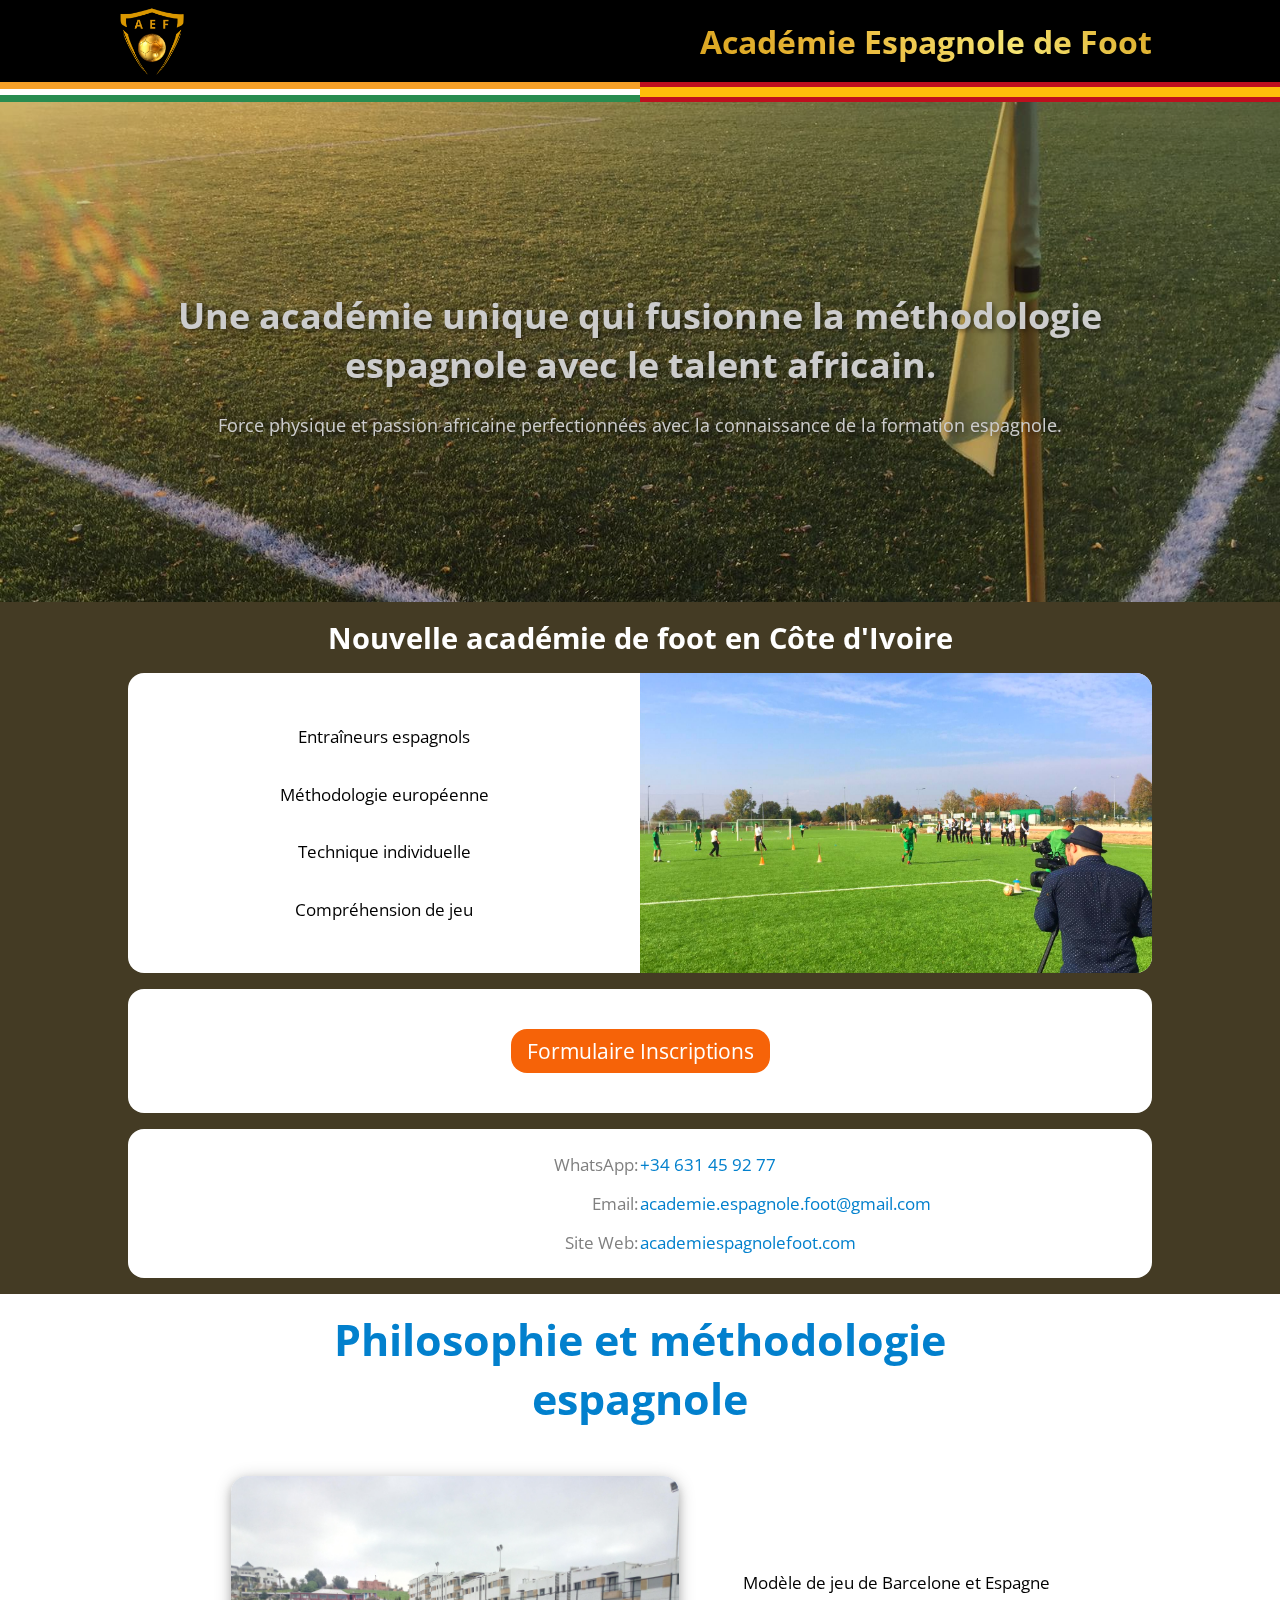
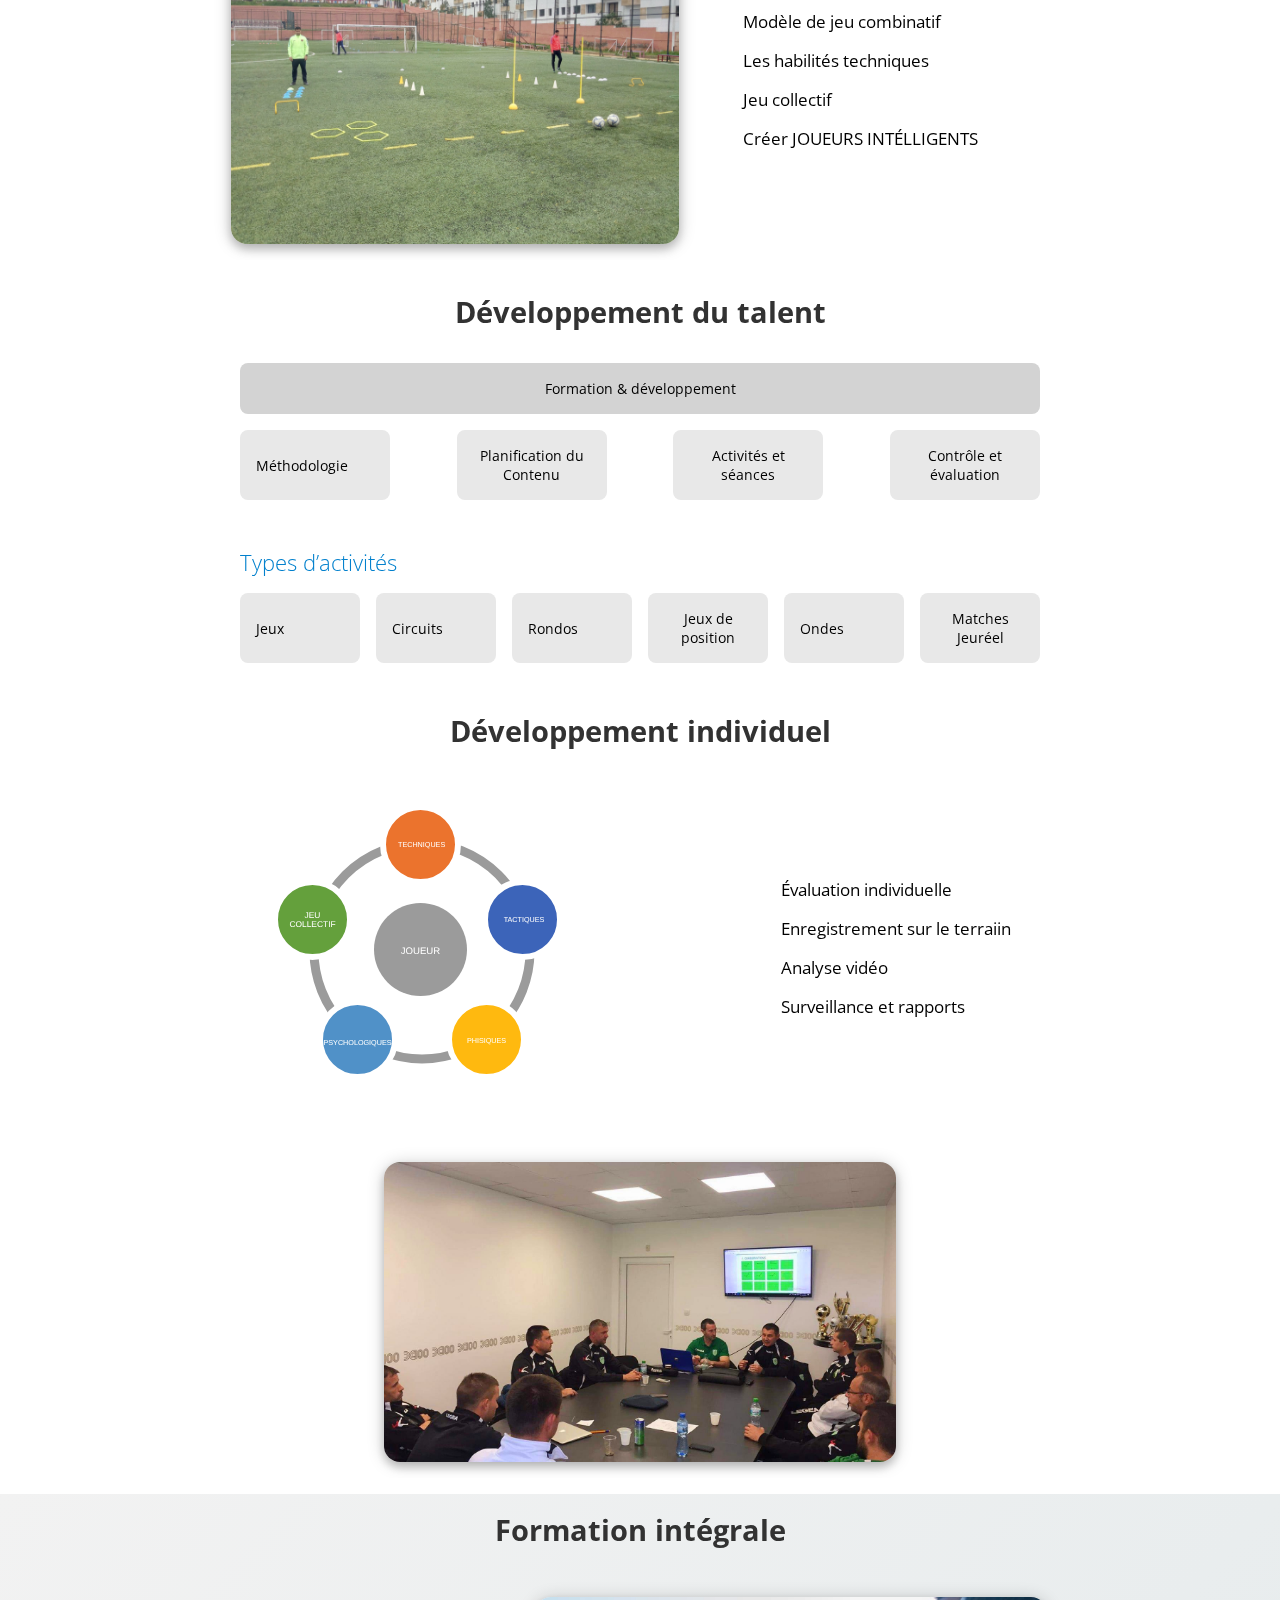
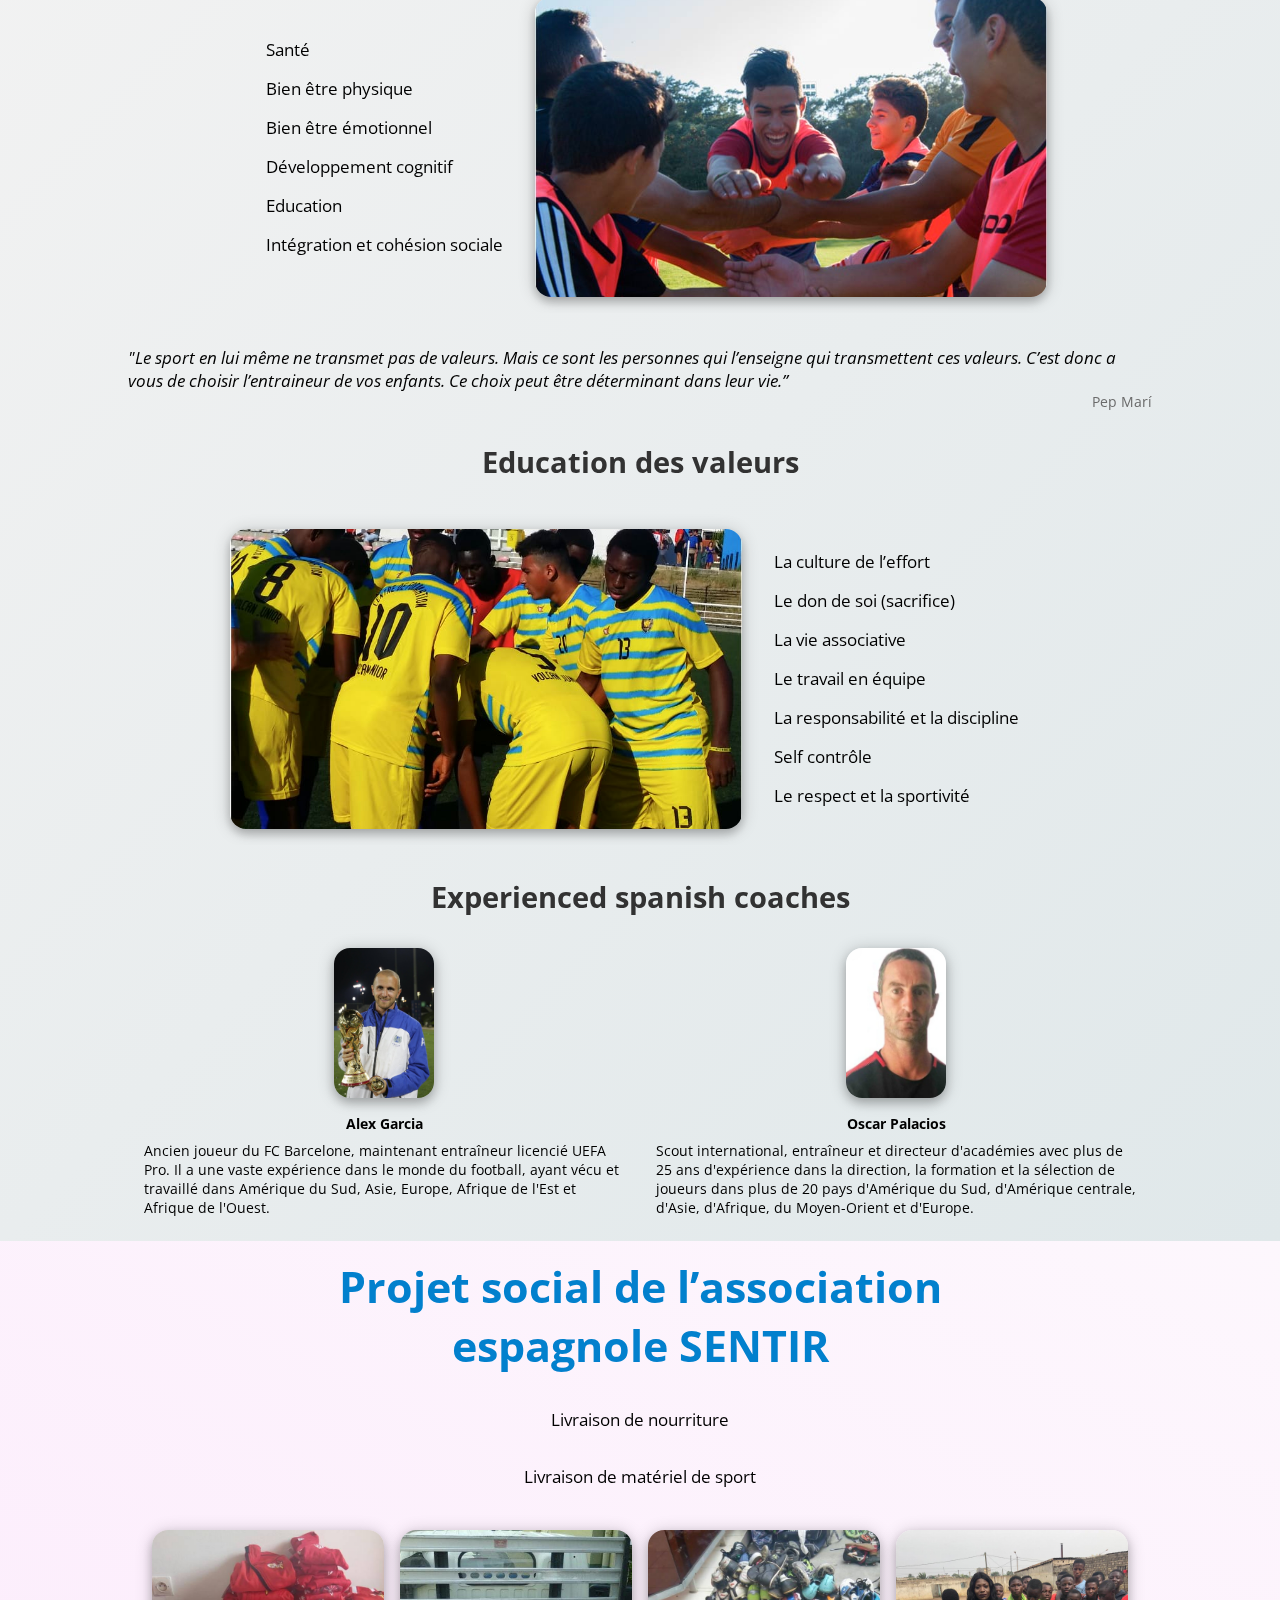
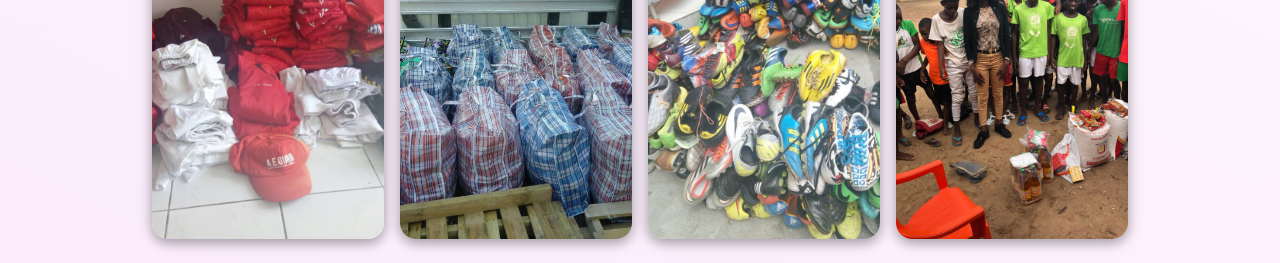
<file: index.html>
<!DOCTYPE html>
<html xmlns="http://www.w3.org/1999/xhtml" lang="fr">
    <head>
        <meta charset="UTF-8">
        <meta http-equiv="Content-Language" content="fr"/>
        <meta http-equiv="Cache-Control" content="no-cache, no-store, must-revalidate" />
        <meta http-equiv="Pragma" content="no-cache" />
        <meta http-equiv="Expires" content="0" />
        <meta http-equiv="Content-Type" content="text/html; charset=utf-8"/>
        <meta name="viewport" content="initial-scale=1, maximum-scale=1"/>
        <meta name="description" content="Académie Espagnole de Futbol, une académie unique qui fusionne la méthodologie espagnole avec le talent africain." />
        <link rel="preconnect" href="https://fonts.gstatic.com">
        <link href="https://fonts.googleapis.com/css?family=Open+Sans:300,300i,400,400i,600,600i,700,700i,800,800i&display=swap" rel="stylesheet">
        <link href="./style.css" rel="stylesheet"/>
        <script src="./script.js"></script>
        <script src="./scriptShadows.js"></script>
        <title>Académie Espagnole de Foot</title>
    </head>
    <body>
        <sdw-header>
            <img src="images/logoAEF.png" alt="logo AEF" class="logoAEF"/>
            <h1>Académie Espagnole de Foot</h1>
        </sdw-header>
        <sdw-flags></sdw-flags>
        <sdw-featured>
            <h1>Une académie unique qui fusionne la méthodologie espagnole avec le talent africain.</h1>
            <p>Force physique et passion africaine perfectionnées avec la connaissance de la formation espagnole.</p>
        </sdw-featured>
        <sdw-promo-title>
            <h1>Nouvelle académie de foot en Côte d'Ivoire</h1>
        </sdw-promo-title>
        <!--
        <sdw-promo-row>
            <div class="text">
                <h1>Debut Juillet 2023</h1>
                <p>Entretien et test nécessaires</p>
                <p>Promotion 30 premiers (50.000 FCfa)</p>
                <p>Inscription limitées 100 joueurs</p>
            </div>
            <img src="images/foto09-web.jpg" alt="Enfants jouant au football"/>
        </sdw-promo-row> 
        -->
        <sdw-promo-row>
            <div class="text">
                <p>Entraîneurs espagnols</p>
                <p>Méthodologie européenne</p>
                <p>Technique individuelle</p>
                <p>Compréhension de jeu</p>
            </div>
            <img src="images/promoMethod-web.jpg" alt="Homme prenant une photo de joueurs de football"/>
        </sdw-promo-row>
        <sdw-promo-button>
            <div class="row center">
                <a class="buttonLink" target="_blank" href="https://docs.google.com/forms/d/1P1JtpkpSi42-Di51w-Llon7z9LoKH_bUaQLnoa3xZiM/edit?usp=sharing_eil_m&ts=647e4395">Formulaire Inscriptions</a>
            </div>
        </sdw-promo-button>
        <sdw-promo-contact>
            <div class="row">
                <div class="field">WhatsApp:</div>
                <div class="value"><a href="tel:+34631459277">+34 631 45 92 77</a></div>
            </div>
            <div class="row">
                <div class="field">Email:</div>
                <div class="value"><a href="mailto:academie.espagnole.foot@gmail.com?subject=Information académie d'été 2023&body=Comment pouvons-nous vous aider?">academie.espagnole.foot@gmail.com</a></div>
            </div>
            <div class="row">
                <div class="field">Site Web:</div>
                <div class="value"><a href="https://academiespagnolefoot.com">academiespagnolefoot.com</a></div>
            </div>
        </sdw-promo-contact>
        <sdw-academy-title-big>
            <h1>Philosophie et méthodologie espagnole</h1>
        </sdw-academy-title-big>
        <sdw-academy-row>
            <div class="imageMethodologie">
                <img src="images/foto00-web.jpg" alt="logo AEF"/>
                <!--
                <sdw-carousel-arrows>
                    <div class="content">
                        <p>Text carousel 0</p>
                        <div class="image" style="background-image: url('./images/foto00-web.jpg')"></div>
                    </div>
                    <div class="content">
                        <p>Text carousel 0</p>
                        <div class="image" style="background-image: url('./images/foto01-web.jpg'); background-position: bottom;"></div>
                    </div>               
                    <div class="content">
                        <p>Text carousel 0</p>
                        <div class="image" style="background-image: url('./images/foto02-web.jpg')"></div>
                    </div>
                </sdw-carousel-arrows>
                -->
            </div>
            <div class="text">
                <p>Modèle de jeu de Barcelone et Espagne</p>
                <p>Modèle de jeu combinatif</p>
                <p>Les habilités techniques</p>
                <p>Jeu collectif</p>
                <p>Créer JOUEURS INTÉLLIGENTS</p>
            </div>
        </sdw-academy-row>
        <sdw-academy-title>
            <h1>Développement du talent</h1>
        </sdw-academy-title>
        <sdw-academy-talent>
            <div class="title">Formation & développement</div>
            <div class="squares">
                <div>Méthodologie</div>
                <div>Planification du Contenu</div>
                <div>Activités et séances</div>
                <div>Contrôle et évaluation</div>
            </div>
            <h2>Types d’activités</h2>
            <div class="squares">
                <div>Jeux</div>
                <div>Circuits</div>
                <div>Rondos</div>
                <div>Jeux de position</div>
                <div>Ondes</div>
                <div>Matches Jeuréel</div>
            </div>
        </sdw-academy-talent>
        <sdw-academy-title>
            <h1>Développement individuel</h1>
        </sdw-academy-title>
        <sdw-academy-row>
            <div class="imageJoeur">
                <img src="images/academyDevelopment.svg" alt="Joeur cercle"/>
            </div>
            <div class="text">
                <p>Évaluation individuelle</p>
                <p>Enregistrement sur le terraiin</p>
                <p>Analyse vidéo</p>
                <p>Surveillance et rapports</p>
            </div>
        </sdw-academy-row>
        <sdw-academy-row>
            <div class="containerImage">
                <img src="images/foto14.jpg" alt="Entraîneurs de football analysant les performances des joueurs"/>
            </div>
        </sdw-academy-row>
        <div class="backGrey">
            <sdw-academy-title>
                <h1>Formation intégrale</h1>
            </sdw-academy-title>
            <sdw-academy-row>
                <div class="text">
                    <p>Santé</p>
                    <p>Bien être physique</p>
                    <p>Bien être émotionnel</p>
                    <p>Développement cognitif</p>
                    <p>Education</p>
                    <p>Intégration et cohésion sociale</p>
                </div>
                <div class="containerImage">
                    <img src="images/foto15-web.jpg" alt="Construction d'équipe"/>
                </div>
            </sdw-academy-row>
            <sdw-academy-signature>
                <p class="text">"Le sport en lui même ne transmet pas de valeurs. Mais ce sont les personnes qui l’enseigne qui transmettent ces valeurs. C’est donc a vous de choisir l’entraineur de vos enfants. Ce choix peut être déterminant dans leur vie.”</p>
                <p class="signature">Pep Marí</p>
            </sdw-academy-signature>
            <sdw-academy-title>
                <h1>Education des valeurs</h1>
            </sdw-academy-title>
            <sdw-academy-row>
                <div class="containerImage">
                    <img src="images/foto16-web.jpg" alt="Entraînement des footballeurs"/>
                </div>
                <div class="text">
                    <p>La culture de l’effort</p>
                    <p>Le don de soi (sacrifice)</p>
                    <p>La vie associative</p>
                    <p>Le travail en équipe</p>
                    <p>La responsabilité et la discipline</p>
                    <p>Self contrôle</p>
                    <p>Le respect et la sportivité</p>
                </div>
            </sdw-academy-row>
            <sdw-academy-title>
                <h1>Experienced spanish coaches</h1>
            </sdw-academy-title>
            <sdw-academy-coaches>
                <div class="coach">
                    <img src="images/coachAlex-web.jpg" alt="Academie coach Alex"/>
                    <p class="name">Alex Garcia</p>
                    <p>Ancien joueur du FC Barcelone, maintenant entraîneur licencié UEFA Pro. Il a une vaste expérience dans le monde du football, ayant vécu et travaillé dans Amérique du Sud, Asie, Europe, Afrique de l'Est et Afrique de l'Ouest.</p>
                </div>
                <div class="coach">
                    <img src="images/coachOscar-web.jpg" alt="Academie coach Oscar"/>
                    <p class="name">Oscar Palacios</p>
                    <p>Scout international, entraîneur et directeur d'académies avec plus de 25 ans d'expérience dans la direction, la formation et la sélection de joueurs dans plus de 20 pays d'Amérique du Sud, d'Amérique centrale, d'Asie, d'Afrique, du Moyen-Orient et d'Europe.</p>
                </div>
            </sdw-academy-coaches>
        </div>
        <div class="backPink">
            <sdw-academy-title-big>
                <h1>Projet social de l’association espagnole SENTIR</h1>
            </sdw-academy-title-big>
            <sdw-academy-social>
                <div class="texts">
                    <p>Livraison de nourriture</p>
                    <p>Livraison de matériel de sport</p>
                </div>
                <div class="images">
                    <img src="images/social00-web.jpg" alt="Livraison de matériel"/>
                    <img src="images/social01-web.jpg" alt="Livraison de matériel"/>
                    <img src="images/social02-web.jpg" alt="Livraison de matériel"/>
                    <img src="images/social03-web.jpg" alt="Livraison de nourriture"/>
                </div>
            </sdw-academy-social>
        </div>
    </body>
</html>
</file>
<file: style.css>
body {
    background-color: white;
    font-family: "Open Sans", sans-serif;
    font-size: 0.9em;
    margin: 0;
    user-select: none;
}

.backGrey {
    background: linear-gradient(to bottom right, #f2f2f2, #e0e8ea);
}

.backPink {
    background: linear-gradient(to top right, #fcecfc, #fdf7fd);
}
</file>
